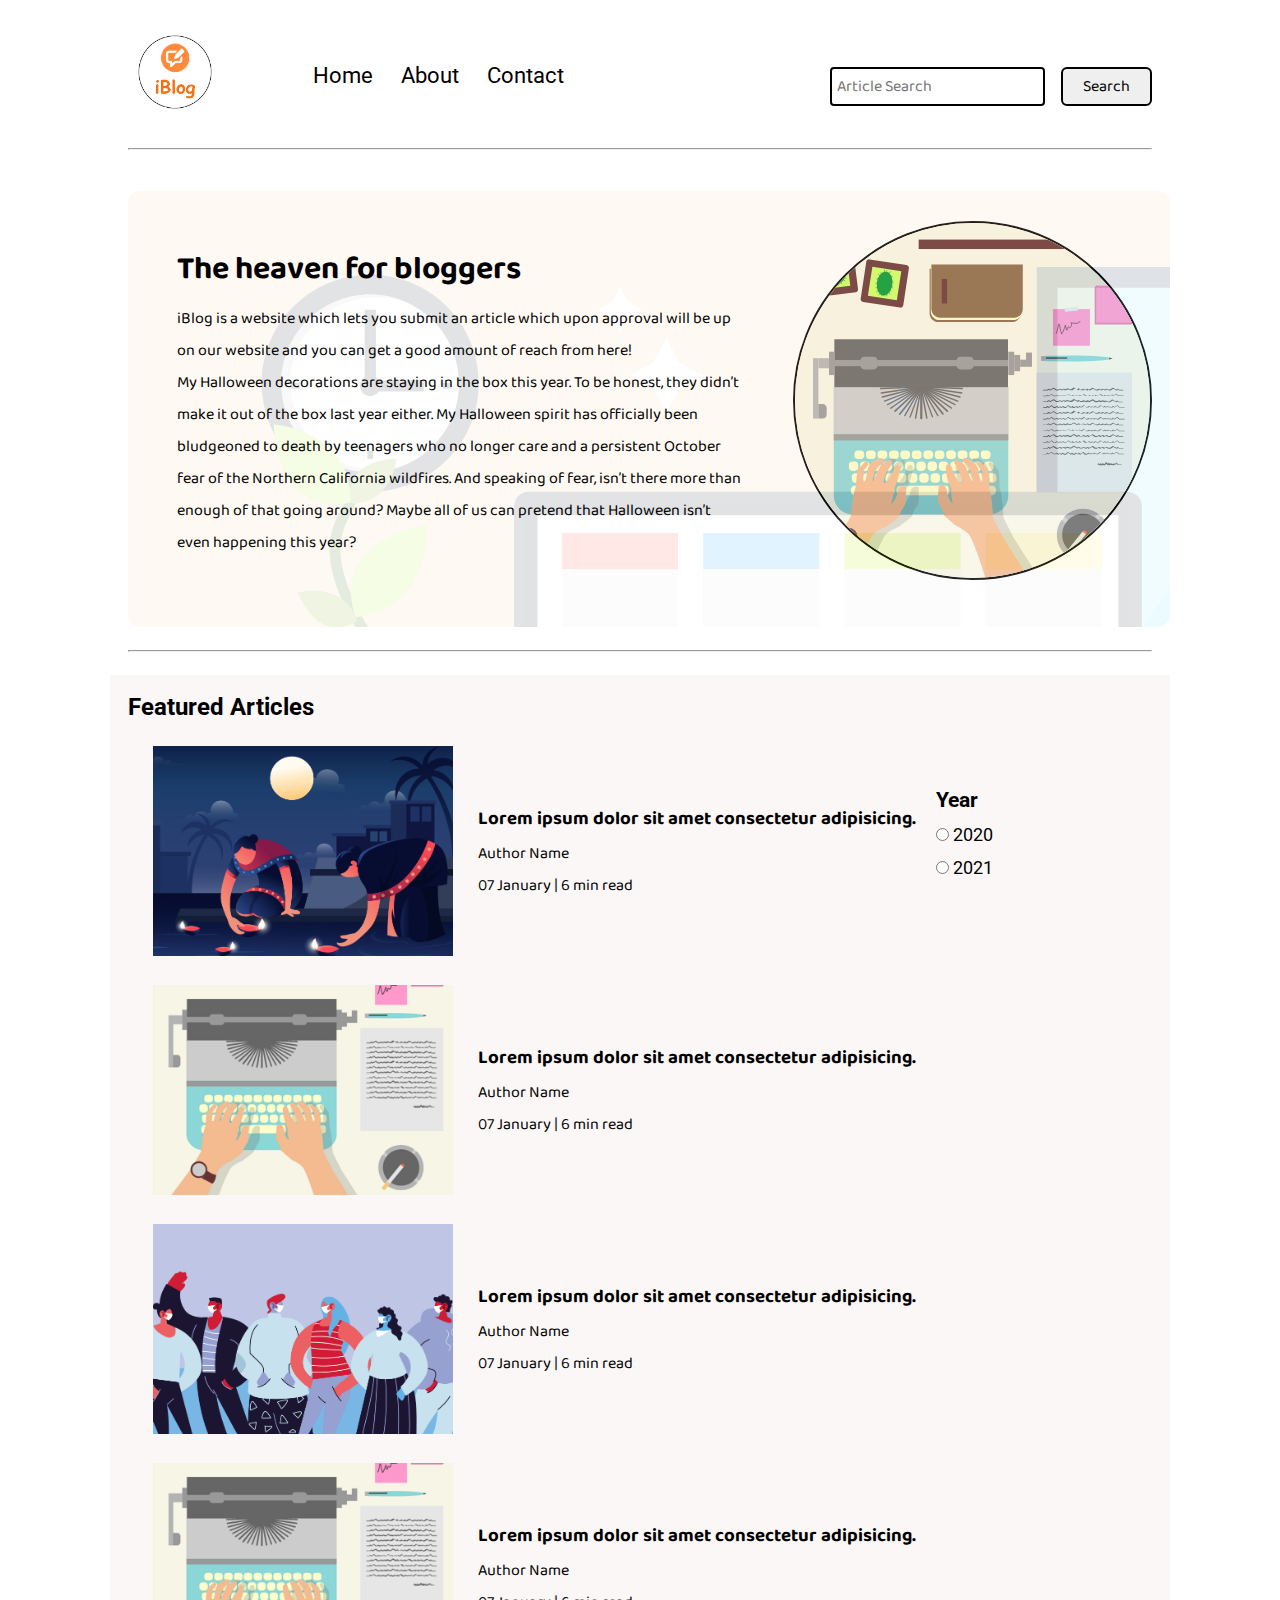
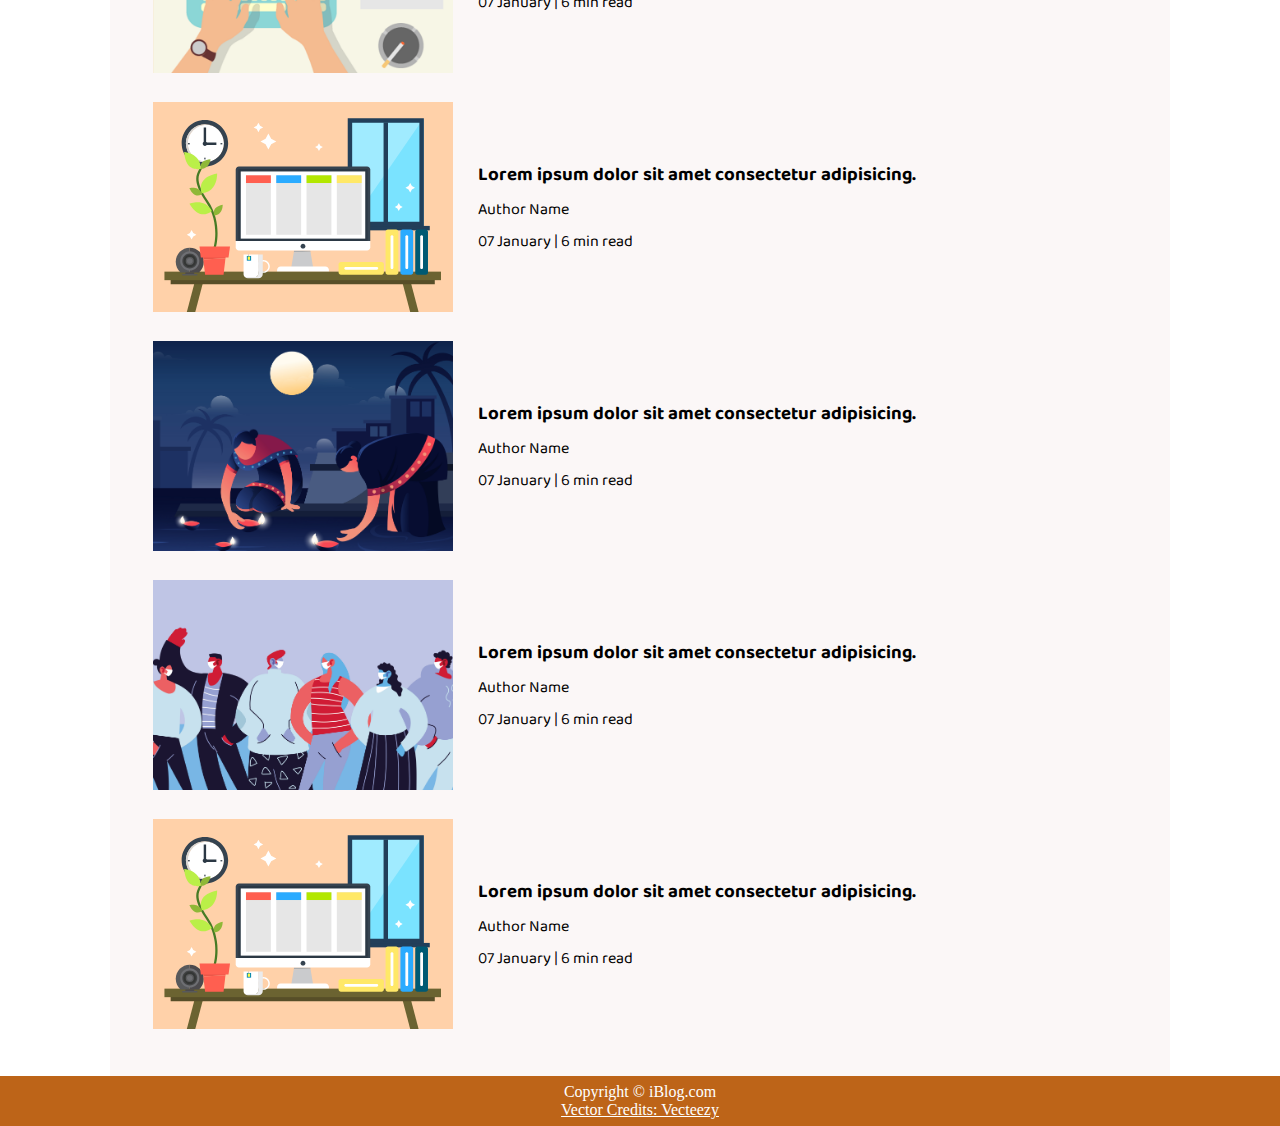
<file: index.html>
<!DOCTYPE html>
<html lang="en">
  <head>
    <meta charset="UTF-8" />
    <meta name="viewport" content="width=device-width, initial-scale=1.0" />
    <link rel="stylesheet" href="css/utils.css" />
    <link rel="stylesheet" href="css/style.css" />
    <link rel="stylesheet" href="css/mobile.css" />
    <title>iBlog - Heaven for bloggers</title>
  </head>

  <body>
    <nav class="navigation max-width-1 m-auto">
      <div class="nav-left">
        <a href="/">
          <span><img src="img/logo.png" width="94px" alt="" /></span>
        </a>
        <ul>
          <li><a href="index.html">Home</a></li>
          <li><a href="blogpost.html">About</a></li>
          <li><a href="contact.html">Contact</a></li>
        </ul>
      </div>
      <div class="nav-right">
        <form action="search.html" method="get">
          <input
            class="form-input"
            type="text"
            name="query"
            placeholder="Article Search"
          />
          <button class="btn">Search</button>
        </form>
      </div>
    </nav>
    <div class="max-width-1 m-auto">
      <hr />
    </div>
    <div class="m-auto content max-width-1 my-2">
      <div class="content-left">
        <h1>The heaven for bloggers</h1>
        <p>
          iBlog is a website which lets you submit an article which upon
          approval will be up on our website and you can get a good amount of
          reach from here!
        </p>
        <p>
          My Halloween decorations are staying in the box this year. To be
          honest, they didn’t make it out of the box last year either. My
          Halloween spirit has officially been bludgeoned to death by teenagers
          who no longer care and a persistent October fear of the Northern
          California wildfires. And speaking of fear, isn’t there more than
          enough of that going around? Maybe all of us can pretend that
          Halloween isn’t even happening this year?
        </p>
      </div>
      <div class="content-right">
        <img src="img/home.svg" alt="iBlog" />
      </div>
    </div>

    <div class="max-width-1 m-auto">
      <hr />
    </div>
    <div class="home-articles max-width-1 m-auto font2">
      <h2>Featured Articles</h2>
      <div class="year-box adjust-year">
        <div>
          <h3>Year</h3>
        </div>
        <div><input type="radio" name="year" id="" /> 2020</div>
        <div><input type="radio" name="year" id="" /> 2021</div>
      </div>
      <div class="home-article">
        <div class="home-article-img">
          <img src="img/3.png" alt="article" />
        </div>
        <div class="home-article-content font1">
          <a href="/blogpost.html">
            <h3>Lorem ipsum dolor sit amet consectetur adipisicing.</h3>
          </a>

          <div>Author Name</div>
          <span>07 January | 6 min read</span>
        </div>
      </div>
      <div class="home-article">
        <div class="home-article-img">
          <img src="img/1.png" alt="article" />
        </div>
        <div class="home-article-content font1">
          <a href="/blogpost.html">
            <h3>Lorem ipsum dolor sit amet consectetur adipisicing.</h3>
          </a>

          <div>Author Name</div>
          <span>07 January | 6 min read</span>
        </div>
      </div>
      <div class="home-article">
        <div class="home-article-img">
          <img src="img/2.png" alt="article" />
        </div>
        <div class="home-article-content font1">
          <a href="/blogpost.html">
            <h3>Lorem ipsum dolor sit amet consectetur adipisicing.</h3>
          </a>

          <div>Author Name</div>
          <span>07 January | 6 min read</span>
        </div>
      </div>
      <div class="home-article">
        <div class="home-article-img">
          <img src="img/1.png" alt="article" />
        </div>
        <div class="home-article-content font1">
          <a href="/blogpost.html">
            <h3>Lorem ipsum dolor sit amet consectetur adipisicing.</h3>
          </a>

          <div>Author Name</div>
          <span>07 January | 6 min read</span>
        </div>
      </div>
      <div class="home-article">
        <div class="home-article-img">
          <img src="img/11.svg" alt="article" />
        </div>
        <div class="home-article-content font1">
          <a href="/blogpost.html">
            <h3>Lorem ipsum dolor sit amet consectetur adipisicing.</h3>
          </a>

          <div>Author Name</div>
          <span>07 January | 6 min read</span>
        </div>
      </div>
      <div class="home-article">
        <div class="home-article-img">
          <img src="img/3.png" alt="article" />
        </div>
        <div class="home-article-content font1">
          <a href="/blogpost.html">
            <h3>Lorem ipsum dolor sit amet consectetur adipisicing.</h3>
          </a>

          <div>Author Name</div>
          <span>07 January | 6 min read</span>
        </div>
      </div>
      <div class="home-article">
        <div class="home-article-img">
          <img src="img/2.png" alt="article" />
        </div>
        <div class="home-article-content font1">
          <a href="/blogpost.html">
            <h3>Lorem ipsum dolor sit amet consectetur adipisicing.</h3>
          </a>

          <div>Author Name</div>
          <span>07 January | 6 min read</span>
        </div>
      </div>
      <div class="home-article">
        <div class="home-article-img">
          <img src="img/11.svg" alt="article" />
        </div>
        <div class="home-article-content font1">
          <a href="/blogpost.html">
            <h3>Lorem ipsum dolor sit amet consectetur adipisicing.</h3>
          </a>

          <div>Author Name</div>
          <span>07 January | 6 min read</span>
        </div>
      </div>
    </div>

    <div class="footer">
      <p>Copyright &copy; iBlog.com</p>
      <a href="https://www.vecteezy.com/free-vector/typewriter"
        >Vector Credits: Vecteezy</a
      >
    </div>
  </body>
</html>
</file>
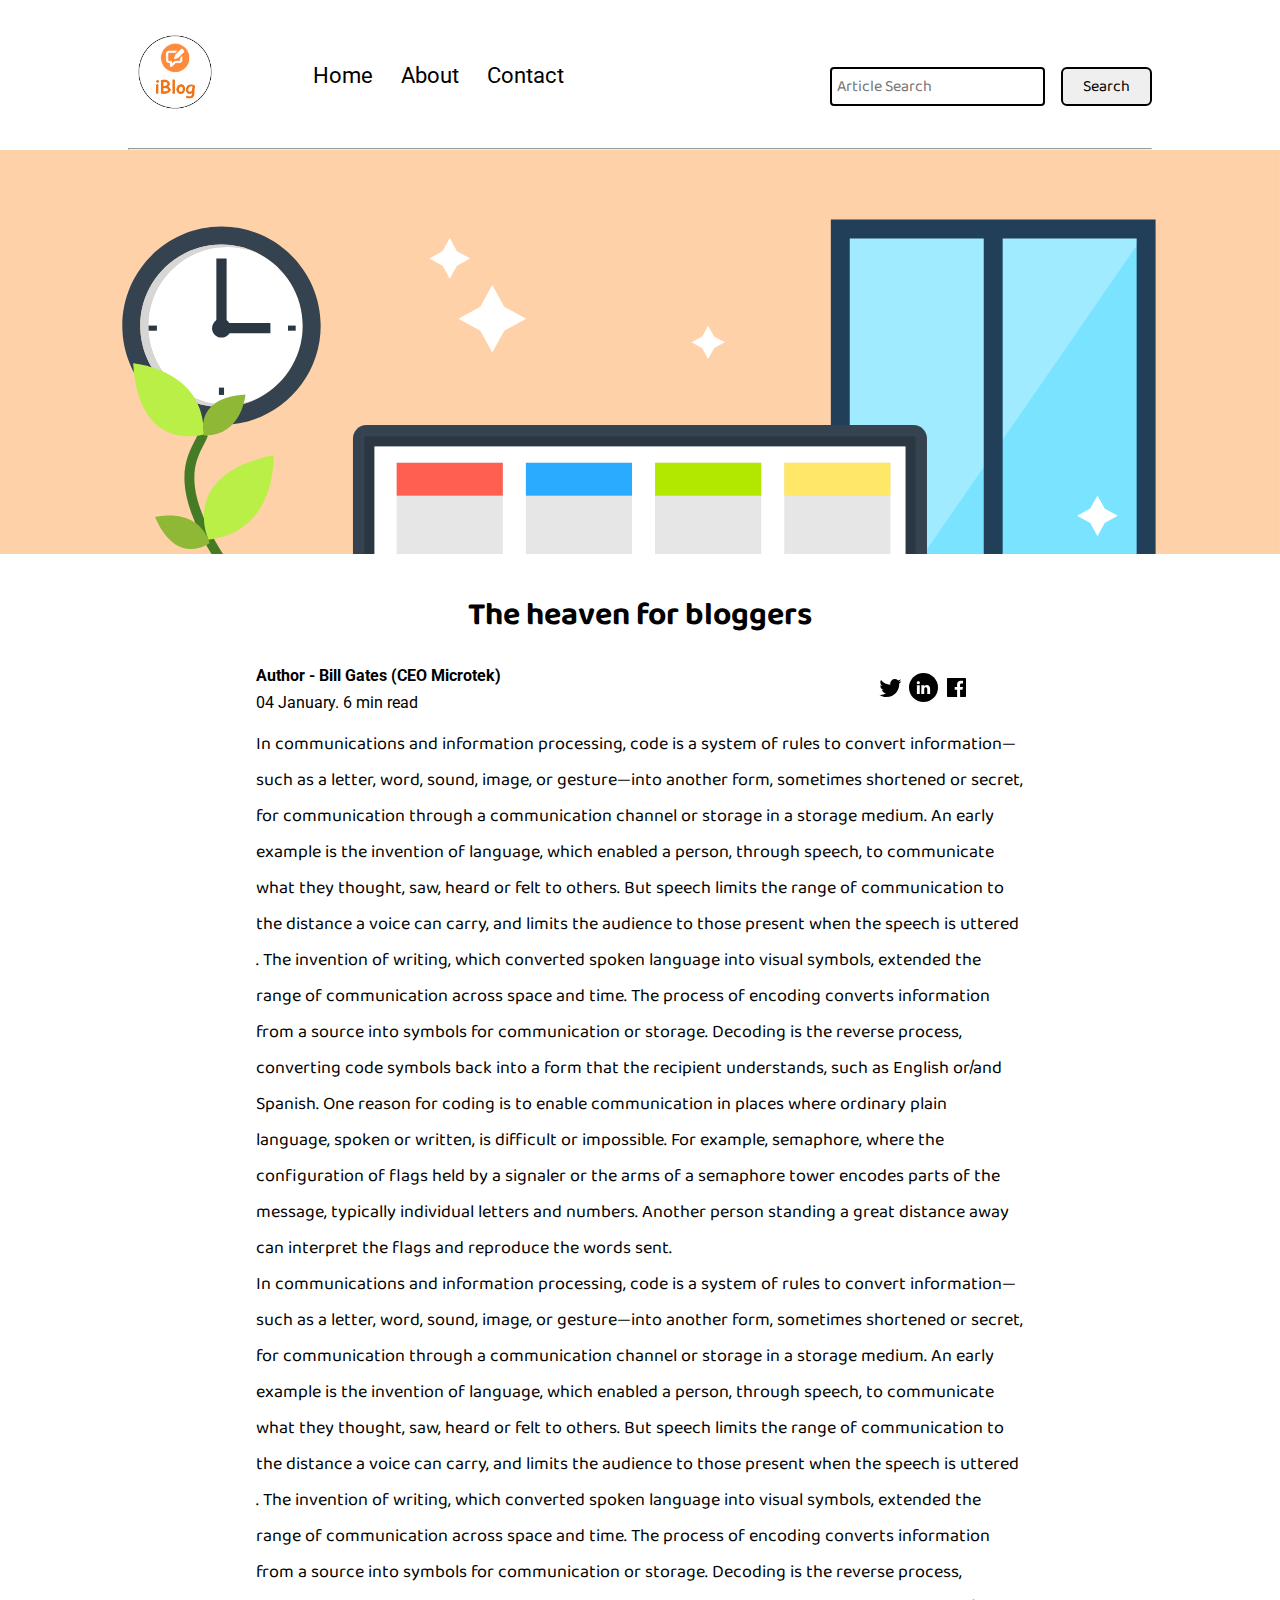
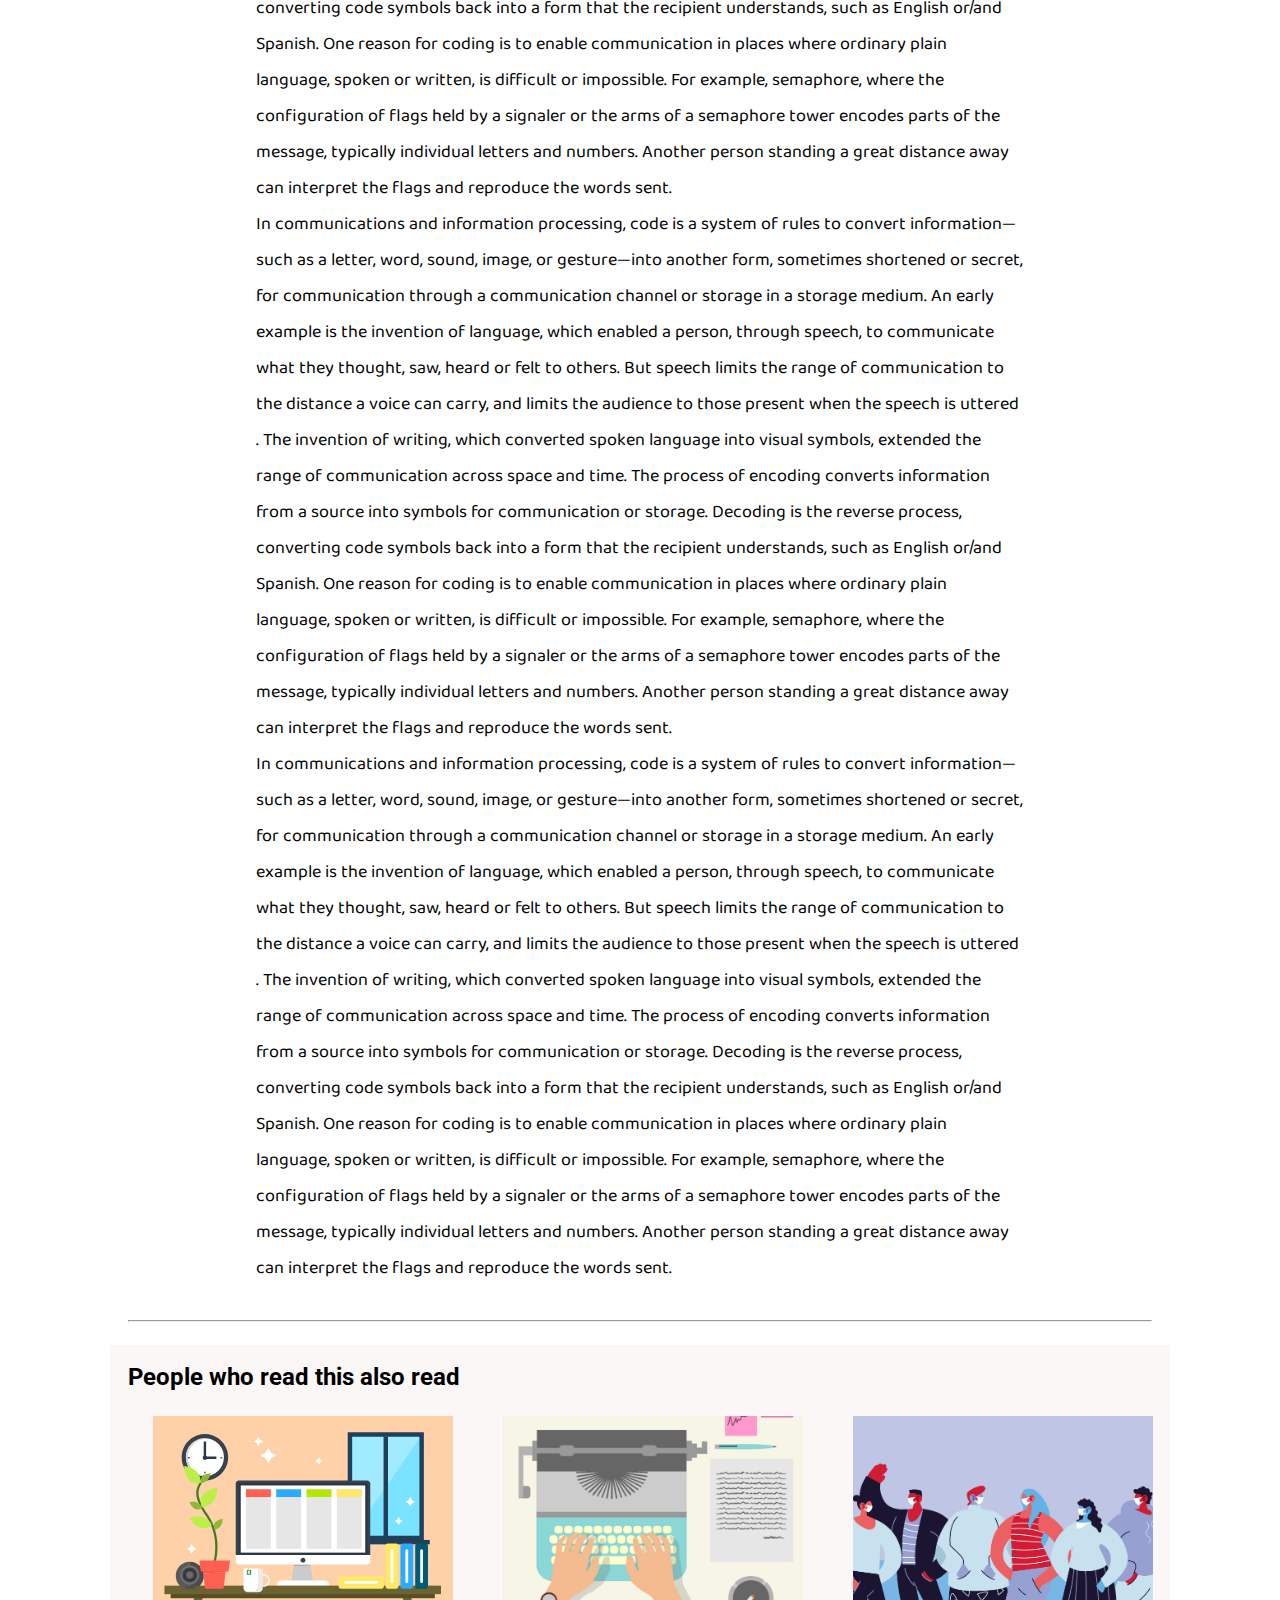
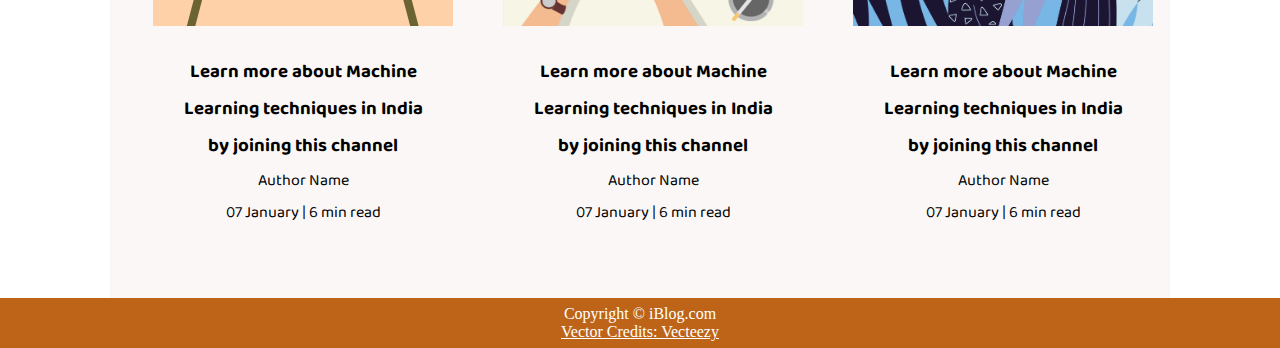
<file: blogpost.html>
<!DOCTYPE html>
<html lang="en">
<head>
    <meta charset="UTF-8">
    <meta name="viewport" content="width=device-width, initial-scale=1.0">
    <link rel="stylesheet" href="css/utils.css">
    <link rel="stylesheet" href="css/style.css">
    <link rel="stylesheet" href="css/blogpost.css">
    <link rel="stylesheet" href="css/mobile.css">
    <title>iBlog - Heaven for bloggers</title>
</head>
<body>
    <nav class="navigation max-width-1 m-auto">
        <div class="nav-left">
            <a href="/">
                <span><img src="img/logo.png" width="94px" alt=""></span>
            </a>
            <ul>
                <li><a href="/">Home</a></li>
                <li><a href="#">About</a></li>
                <li><a href="/contact.html">Contact</a></li>
            </ul>
        </div>
        <div class="nav-right">
            <form action="/search.html" method="get">
                <input class="form-input" type="text" name="query" placeholder="Article Search">
                <button class="btn">Search</button>
            </form>

        </div>

    </nav>
    <div class="max-width-1 m-auto">
        <hr>
    </div>
    <div class="post-img">
        <img src="img/11.svg" alt="">
    </div>
    <div class="m-auto blog-post-content max-width-2 m-auto my-2">
        <h1 class="font1">The heaven for bloggers</h1>
        <div class="blogpost-meta">
            <div class="author-info">
                <div>
                <b>
                  Author - Bill Gates (CEO Microtek)
                </b>
                </div>
                <div>04 January. 6 min read</div>
            </div>
            <div class="social">
                <svg width="29" height="29" class="hk"><path d="M22.05 7.54a4.47 4.47 0 0 0-3.3-1.46 4.53 4.53 0 0 0-4.53 4.53c0 .35.04.7.08 1.05A12.9 12.9 0 0 1 5 6.89a5.1 5.1 0 0 0-.65 2.26c.03 1.6.83 2.99 2.02 3.79a4.3 4.3 0 0 1-2.02-.57v.08a4.55 4.55 0 0 0 3.63 4.44c-.4.08-.8.13-1.21.16l-.81-.08a4.54 4.54 0 0 0 4.2 3.15 9.56 9.56 0 0 1-5.66 1.94l-1.05-.08c2 1.27 4.38 2.02 6.94 2.02 8.3 0 12.86-6.9 12.84-12.85.02-.24 0-.43 0-.65a8.68 8.68 0 0 0 2.26-2.34c-.82.38-1.7.62-2.6.72a4.37 4.37 0 0 0 1.95-2.51c-.84.53-1.81.9-2.83 1.13z"></path></svg>

                <svg style="background: black;
                border-radius: 21px;" width="29" height="29" viewBox="0 0 29 29" fill="none" class="hk"><path d="M5 6.36C5 5.61 5.63 5 6.4 5h16.2c.77 0 1.4.61 1.4 1.36v16.28c0 .75-.63 1.36-1.4 1.36H6.4c-.77 0-1.4-.6-1.4-1.36V6.36z"></path><path fill-rule="evenodd" clip-rule="evenodd" d="M10.76 20.9v-8.57H7.89v8.58h2.87zm-1.44-9.75c1 0 1.63-.65 1.63-1.48-.02-.84-.62-1.48-1.6-1.48-.99 0-1.63.64-1.63 1.48 0 .83.62 1.48 1.59 1.48h.01zM12.35 20.9h2.87v-4.79c0-.25.02-.5.1-.7.2-.5.67-1.04 1.46-1.04 1.04 0 1.46.8 1.46 1.95v4.59h2.87v-4.92c0-2.64-1.42-3.87-3.3-3.87-1.55 0-2.23.86-2.61 1.45h.02v-1.24h-2.87c.04.8 0 8.58 0 8.58z" fill="#fff"></path></svg>

                <svg width="29" height="29" class="hk"><path d="M23.2 5H5.8a.8.8 0 0 0-.8.8V23.2c0 .44.35.8.8.8h9.3v-7.13h-2.38V13.9h2.38v-2.38c0-2.45 1.55-3.66 3.74-3.66 1.05 0 1.95.08 2.2.11v2.57h-1.5c-1.2 0-1.48.57-1.48 1.4v1.96h2.97l-.6 2.97h-2.37l.05 7.12h5.1a.8.8 0 0 0 .79-.8V5.8a.8.8 0 0 0-.8-.79"></path></svg>

            </div>
        </div>
         <p class="font1">In communications and information processing, code is a system of rules to convert information—such as a letter, word, sound, image, or gesture—into another form, sometimes shortened or secret, for communication through a communication channel or storage in a storage medium. An early example is the invention of language, which enabled a person, through speech, to communicate what they thought, saw, heard or felt to others. But speech limits the range of communication to the distance a voice can carry, and limits the audience to those present when the speech is uttered . The invention of writing, which converted spoken language into visual symbols, extended the range of communication across space and time.

            The process of encoding converts information from a source into symbols for communication or storage. Decoding is the reverse process, converting code symbols back into a form that the recipient understands, such as English or/and Spanish.
            
            One reason for coding is to enable communication in places where ordinary plain language, spoken or written, is difficult or impossible. For example, semaphore, where the configuration of flags held by a signaler or the arms of a semaphore tower encodes parts of the message, typically individual letters and numbers. Another person standing a great distance away can interpret the flags and reproduce the words sent.</p>
         <p class="font1">In communications and information processing, code is a system of rules to convert information—such as a letter, word, sound, image, or gesture—into another form, sometimes shortened or secret, for communication through a communication channel or storage in a storage medium. An early example is the invention of language, which enabled a person, through speech, to communicate what they thought, saw, heard or felt to others. But speech limits the range of communication to the distance a voice can carry, and limits the audience to those present when the speech is uttered . The invention of writing, which converted spoken language into visual symbols, extended the range of communication across space and time.

            The process of encoding converts information from a source into symbols for communication or storage. Decoding is the reverse process, converting code symbols back into a form that the recipient understands, such as English or/and Spanish.
            
            One reason for coding is to enable communication in places where ordinary plain language, spoken or written, is difficult or impossible. For example, semaphore, where the configuration of flags held by a signaler or the arms of a semaphore tower encodes parts of the message, typically individual letters and numbers. Another person standing a great distance away can interpret the flags and reproduce the words sent.</p>
         <p class="font1">In communications and information processing, code is a system of rules to convert information—such as a letter, word, sound, image, or gesture—into another form, sometimes shortened or secret, for communication through a communication channel or storage in a storage medium. An early example is the invention of language, which enabled a person, through speech, to communicate what they thought, saw, heard or felt to others. But speech limits the range of communication to the distance a voice can carry, and limits the audience to those present when the speech is uttered . The invention of writing, which converted spoken language into visual symbols, extended the range of communication across space and time.

            The process of encoding converts information from a source into symbols for communication or storage. Decoding is the reverse process, converting code symbols back into a form that the recipient understands, such as English or/and Spanish.
            
            One reason for coding is to enable communication in places where ordinary plain language, spoken or written, is difficult or impossible. For example, semaphore, where the configuration of flags held by a signaler or the arms of a semaphore tower encodes parts of the message, typically individual letters and numbers. Another person standing a great distance away can interpret the flags and reproduce the words sent.</p>
         <p class="font1">In communications and information processing, code is a system of rules to convert information—such as a letter, word, sound, image, or gesture—into another form, sometimes shortened or secret, for communication through a communication channel or storage in a storage medium. An early example is the invention of language, which enabled a person, through speech, to communicate what they thought, saw, heard or felt to others. But speech limits the range of communication to the distance a voice can carry, and limits the audience to those present when the speech is uttered . The invention of writing, which converted spoken language into visual symbols, extended the range of communication across space and time.

            The process of encoding converts information from a source into symbols for communication or storage. Decoding is the reverse process, converting code symbols back into a form that the recipient understands, such as English or/and Spanish.
            
            One reason for coding is to enable communication in places where ordinary plain language, spoken or written, is difficult or impossible. For example, semaphore, where the configuration of flags held by a signaler or the arms of a semaphore tower encodes parts of the message, typically individual letters and numbers. Another person standing a great distance away can interpret the flags and reproduce the words sent.</p>
    </div>

    <div class="max-width-1 m-auto"><hr></div>
    <div class="home-articles max-width-1 m-auto font2">
        <h2>People who read this also read</h2>
        <div class="row">

       
        <div class="home-article more-post">
            <div class="home-article-img">
                <img src="img/11.svg" alt="article">
            </div>
            <div class="home-article-content font1 center">
                <a href="/blogpost.html"><h3>Learn more about Machine Learning techniques in India by joining this channel</h3></a>
                
                <div>Author Name</div>
                <span>07 January | 6 min read</span>
            </div>
        </div>
        <div class="home-article more-post">
            <div class="home-article-img">
                <img src="img/1.png" alt="article">
            </div>
            <div class="home-article-content font1 center">
                <a href="/blogpost.html"><h3>Learn more about Machine Learning techniques in India by joining this channel</h3></a>
                
                <div>Author Name</div>
                <span>07 January | 6 min read</span>
            </div>
        </div>
        <div class="home-article more-post">
            <div class="home-article-img">
                <img src="img/2.png" alt="article">
            </div>
            <div class="home-article-content font1 center">
                <a href="/blogpost.html"><h3>Learn more about Machine Learning techniques in India by joining this channel</h3></a>
                
                <div>Author Name</div>
                <span>07 January | 6 min read</span>
            </div>
        </div>
        
    </div>
    </div>

    <div class="footer">
        <p>Copyright &copy; iBlog.com </p>
         <a href="https://www.vecteezy.com/free-vector/typewriter">Vector Credits: Vecteezy</a> 
    </div>
</body>
</html>
</file>
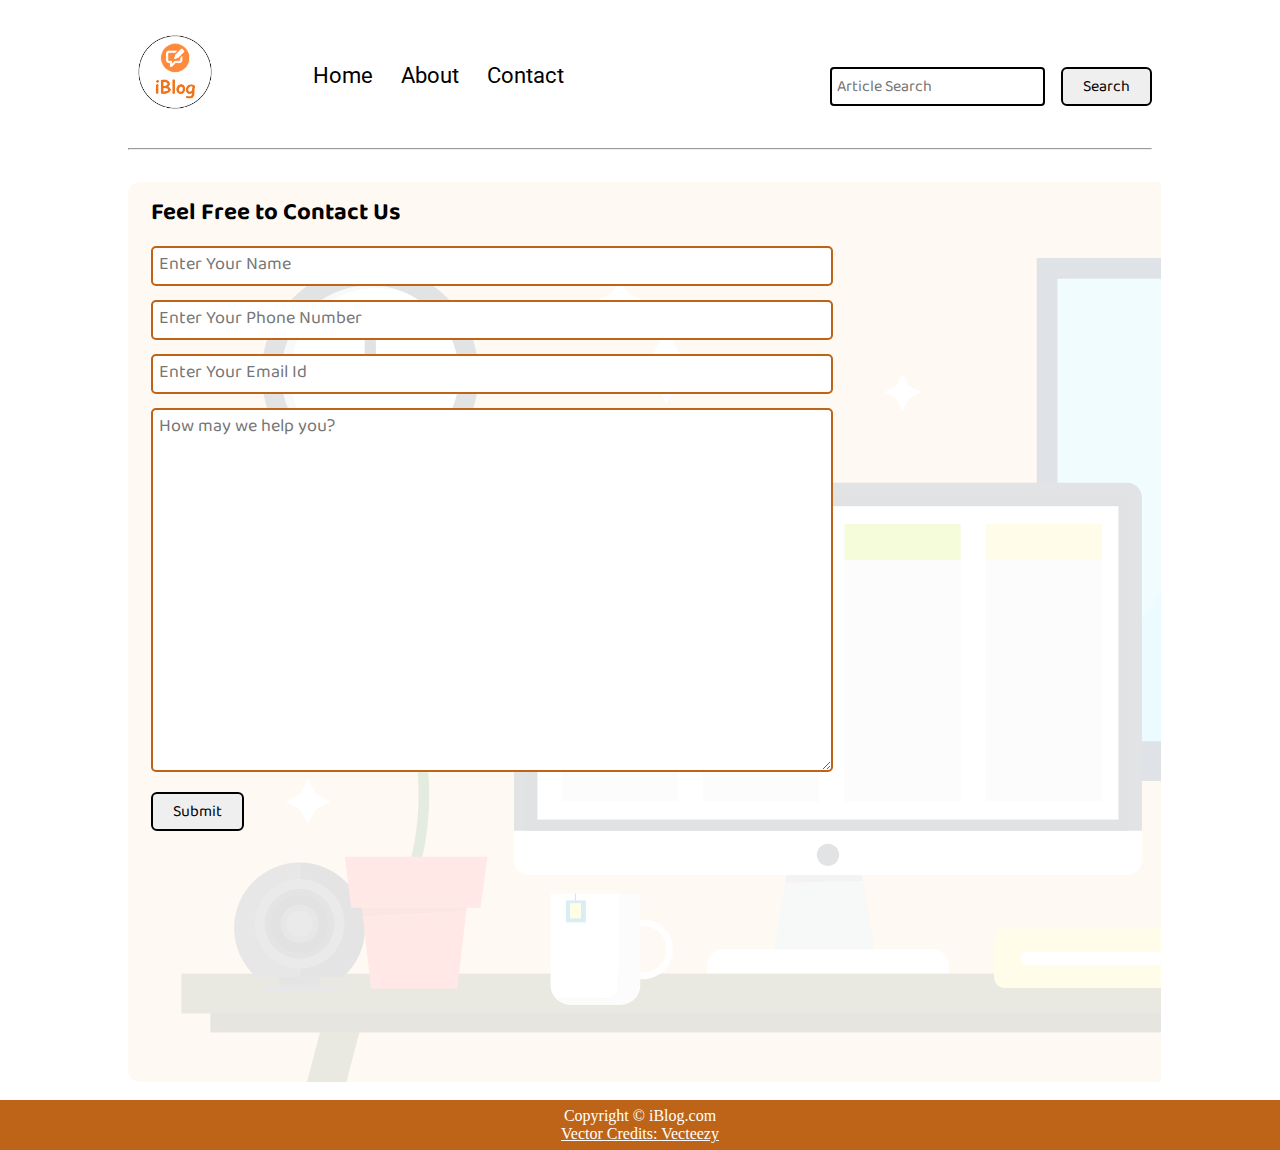
<file: contact.html>
<!DOCTYPE html>
<html lang="en">
<head>
    <meta charset="UTF-8">
    <meta name="viewport" content="width=device-width, initial-scale=1.0">
    <link rel="stylesheet" href="css/utils.css">
    <link rel="stylesheet" href="css/style.css">
    <link rel="stylesheet" href="css/contact.css">
    <link rel="stylesheet" href="css/mobile.css">
    <title>iBlog - Heaven for bloggers</title>
</head>
<body>
    <nav class="navigation max-width-1 m-auto">
        <div class="nav-left">
            <a href="/">
                <span><img src="img/logo.png" width="94px" alt=""></span>
            </a>
            <ul>
                <li><a href="/">Home</a></li>
                <li><a href="#">About</a></li>
                <li><a href="/contact.html">Contact</a></li>
            </ul>
        </div>
        <div class="nav-right">
            <form action="/search.html" method="get">
                <input class="form-input" type="text" name="query" placeholder="Article Search">
                <button class="btn">Search</button>
            </form>

        </div>

    </nav>
    <div class="max-width-1 m-auto">
        <hr>
    </div>
    <div class="contact-content font1 max-width-1 m-auto">
        <div class="max-width-1 m-auto mx-1">
            <h2>Feel Free to Contact Us</h2>
            <div class="contact-form">
                <div class="form-box">
                    <input type="text" placeholder="Enter Your Name">
                </div>
                <div class="form-box">
                    <input type="text" placeholder="Enter Your Phone Number">
                </div>
                <div class="form-box">
                    <input type="text" placeholder="Enter Your Email Id">
                </div>
                <div class="form-box">
                    <textarea name="" id="" cols="30" rows="10" placeholder="How may we help you?"></textarea>
                </div>
                <div class="form-box">
                    <button class="btn">Submit</button>
                </div>

            </div>
        </div>

    </div>
 

   

    <div class="footer">
        <p>Copyright &copy; iBlog.com </p>
         <a href="https://www.vecteezy.com/free-vector/typewriter">Vector Credits: Vecteezy</a> 
    </div>
</body>
</html>
</file>
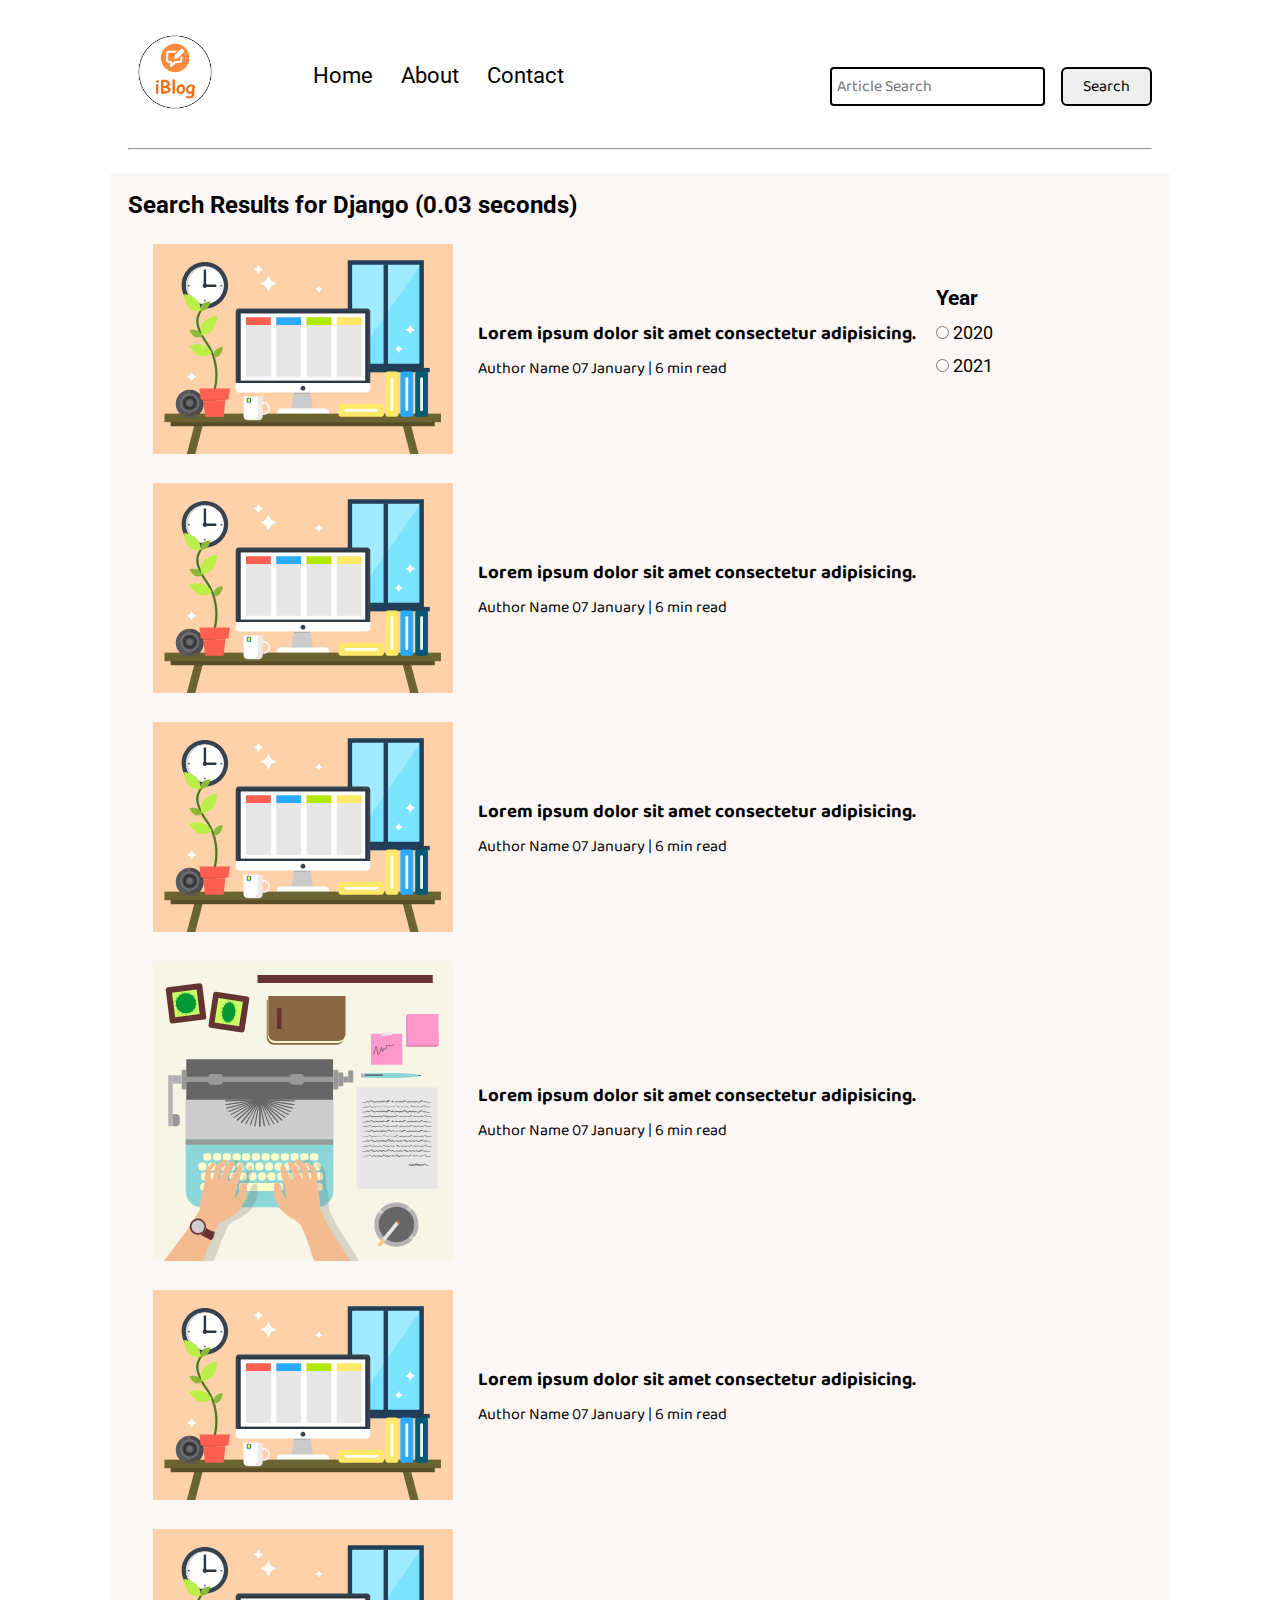
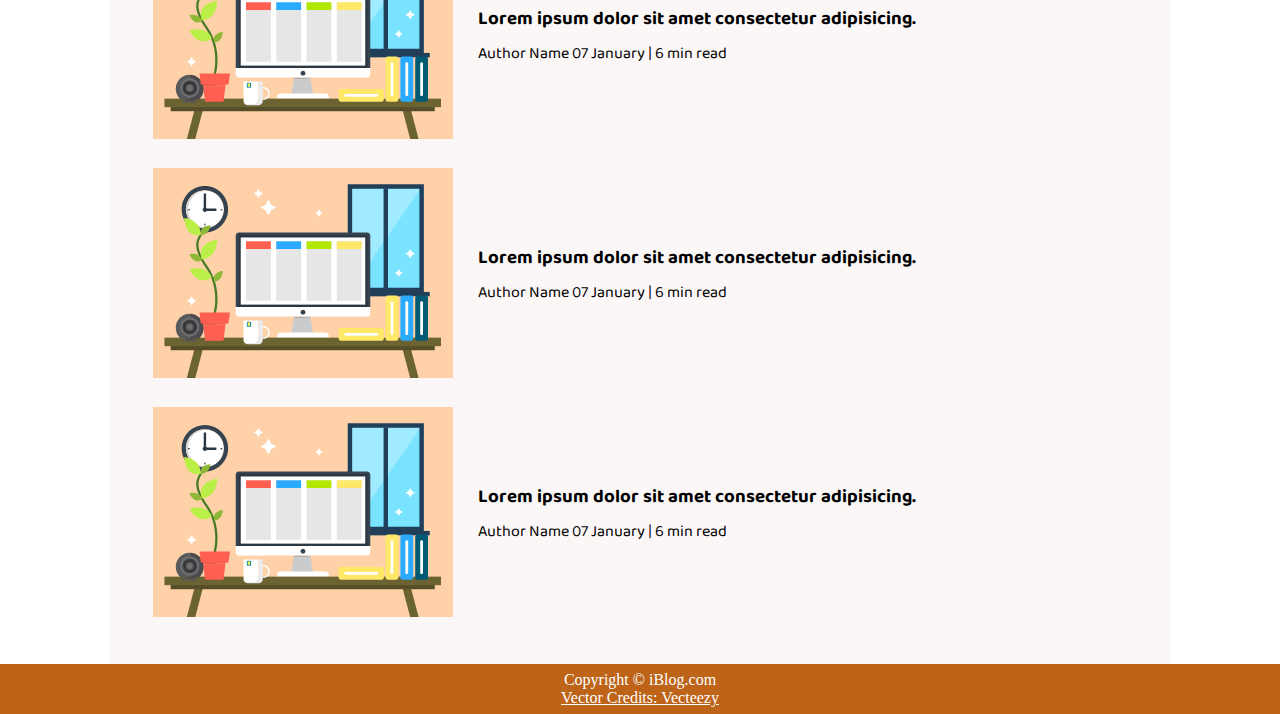
<file: search.html>
<!DOCTYPE html>
<html lang="en">
  <head>
    <meta charset="UTF-8" />
    <meta name="viewport" content="width=device-width, initial-scale=1.0" />
    <link rel="stylesheet" href="css/utils.css" />
    <link rel="stylesheet" href="css/style.css" />
    <link rel="stylesheet" href="css/mobile.css" />
    <title>iBlog - Heaven for bloggers</title>
  </head>
  <body>
    <nav class="navigation max-width-1 m-auto">
      <div class="nav-left">
        <a href="/">
          <span><img src="img/logo.png" width="94px" alt="" /></span>
        </a>
        <ul>
          <li><a href="index.html">Home</a></li>
          <li><a href="blogpost.html">About</a></li>
          <li><a href="contact.html">Contact</a></li>
        </ul>
      </div>
      <div class="nav-right">
        <form action="search.html" method="get">
          <input
            class="form-input"
            type="text"
            name="query"
            placeholder="Article Search"
          />
          <button class="btn">Search</button>
        </form>
      </div>
    </nav>

    <div class="max-width-1 m-auto"><hr /></div>
    <div class="home-articles max-width-1 m-auto font2">
      <h2>Search Results for Django (0.03 seconds)</h2>
      <div class="year-box adjust-year">
        <div>
          <h3>Year</h3>
        </div>
        <div><input type="radio" name="year" id="" /> 2020</div>
        <div><input type="radio" name="year" id="" /> 2021</div>
      </div>
      <div class="home-article">
        <div class="home-article-img">
          <img src="img/11.svg" alt="article" />
        </div>
        <div class="home-article-content font1">
          <a href="/blogpost.html"
            ><h3>Lorem ipsum dolor sit amet consectetur adipisicing.</h3></a
          >

          <span>Author Name</span>
          <span>07 January | 6 min read</span>
        </div>
      </div>
      <div class="home-article">
        <div class="home-article-img">
          <img src="img/11.svg" alt="article" />
        </div>
        <div class="home-article-content font1">
          <a href="/blogpost.html"
            ><h3>Lorem ipsum dolor sit amet consectetur adipisicing.</h3></a
          >

          <span>Author Name</span>
          <span>07 January | 6 min read</span>
        </div>
      </div>
      <div class="home-article">
        <div class="home-article-img">
          <img src="img/11.svg" alt="article" />
        </div>
        <div class="home-article-content font1">
          <a href="/blogpost.html"
            ><h3>Lorem ipsum dolor sit amet consectetur adipisicing.</h3></a
          >

          <span>Author Name</span>
          <span>07 January | 6 min read</span>
        </div>
      </div>
      <div class="home-article">
        <div class="home-article-img">
          <img src="img/home.svg" alt="article" />
        </div>
        <div class="home-article-content font1">
          <a href="/blogpost.html"
            ><h3>Lorem ipsum dolor sit amet consectetur adipisicing.</h3></a
          >

          <span>Author Name</span>
          <span>07 January | 6 min read</span>
        </div>
      </div>
      <div class="home-article">
        <div class="home-article-img">
          <img src="img/11.svg" alt="article" />
        </div>
        <div class="home-article-content font1">
          <a href="/blogpost.html"
            ><h3>Lorem ipsum dolor sit amet consectetur adipisicing.</h3></a
          >

          <span>Author Name</span>
          <span>07 January | 6 min read</span>
        </div>
      </div>
      <div class="home-article">
        <div class="home-article-img">
          <img src="img/11.svg" alt="article" />
        </div>
        <div class="home-article-content font1">
          <a href="/blogpost.html"
            ><h3>Lorem ipsum dolor sit amet consectetur adipisicing.</h3></a
          >

          <span>Author Name</span>
          <span>07 January | 6 min read</span>
        </div>
      </div>
      <div class="home-article">
        <div class="home-article-img">
          <img src="img/11.svg" alt="article" />
        </div>
        <div class="home-article-content font1">
          <a href="/blogpost.html"
            ><h3>Lorem ipsum dolor sit amet consectetur adipisicing.</h3></a
          >

          <span>Author Name</span>
          <span>07 January | 6 min read</span>
        </div>
      </div>
      <div class="home-article">
        <div class="home-article-img">
          <img src="img/11.svg" alt="article" />
        </div>
        <div class="home-article-content font1">
          <a href="/blogpost.html"
            ><h3>Lorem ipsum dolor sit amet consectetur adipisicing.</h3></a
          >

          <span>Author Name</span>
          <span>07 January | 6 min read</span>
        </div>
      </div>
    </div>

    <div class="footer">
      <p>Copyright &copy; iBlog.com</p>
      <a href="https://www.vecteezy.com/free-vector/typewriter"
        >Vector Credits: Vecteezy</a
      >
    </div>
  </body>
</html>
</file>
<file: css/utils.css>
@import url("https://fonts.googleapis.com/css2?family=Roboto&display=swap");
@import url("https://fonts.googleapis.com/css2?family=Baloo+Bhaina+2:wght@500&display=swap");
:root { 
  --main-bg-color: #bd6418;
  --font1: "Baloo Bhaina 2", cursive;
  --font2: "Roboto", sans-serif;
}

.center{
  text-align: center
}

.font1 {
  font-family: var(--font1);
}
.font2 {
  font-family: var(--font2);
}

.max-width-1 {
  max-width: 80vw;
}

.max-width-2 {
  max-width: 60vw;
}

.m-auto {
  margin: auto;
}

.mx-1{
  margin-left: 23px;
  margin-right: 23px;
}

.my-2{
  margin-top: 32px;
  margin-bottom: 32px;
}

.btn {
  padding: 0px 20px;
  padding-top: 3px;
  border: 2px solid black;
  border-radius: 6px;
  font-family: var(--font1);
  font-size: 16px;
  cursor: pointer;
  transition: all 0.3s ease-in-out;
}

.btn:hover {
  color: white;
  background: var(--main-bg-color);
}

.form-input {
  padding: 0px 5px;
  padding-top: 3px;
  font-size: 16px;
  border: 2px solid black;
  border-radius: 4px;
  margin: 0 13px;
  font-family: var(--font1);
}

.form-box input, textarea{
  width: 52vw;
  padding: 0px 6px;
  margin: 7px 0;
  font-size: 18px;
  font-family: var(--font1);
  border: 2px solid var(--main-bg-color);
    border-radius: 5px;
}
</file>
<file: css/style.css>
* {
  margin: 0;
  padding: 0; 
}

.navigation {
  margin-top: 25px;
  font-family: var(--font1);
  /* height: 74px;  */
  display: flex;
  justify-content: space-between;
  align-items: center;
}

.nav-left {
  display: flex;
}

.nav-left span {
  font-size: 35px;
  padding-top: 10px;
}

.nav-left ul {
  display: flex;
  align-items: center;
  margin: 0 77px;
  font-size: 22px;
  padding-bottom: 23px;
}

.nav-left ul li {
  list-style: none;
  margin: 0 14px;
  font-family: var(--font2);
  transition: all 0.3s ease-in-out;
}

.nav-left ul li a {
  text-decoration: none;
  color: black;
}

.nav-left ul li a:hover {
  color: var(--main-bg-color);
  font-weight: bolder;
}

.content {
  height: 100%;
  display: flex;
  margin-top: 32px;
  padding: 9px;
  position: relative;
}

.content::after {
  content: "";
  background-image: url("../img/11.svg");
  position: absolute;
  width: 100%;
  height: inherit;
  opacity: 0.15;
  border-radius: 12px;
}

.content-left {
  font-family: var(--font1);
  display: flex;
  flex-direction: column;
  justify-content: center;
  padding: 49px;
  z-index: 1;
}

.content-right {
  display: flex;
  align-items: center;
  justify-content: center;
}

.content-right img {
  height: 355px;
  border: 2px solid black;
  border-radius: 200px;
}

.home-articles {
  padding: 18px;
  background-color: rgb(248, 239, 239, 0.5);
  margin-top: 23px;
  position: relative;
}

.year-box {
  position: absolute;  
  right: 0px;
  top: 100px;
  width: 234px;
  height: 255px;
  font-size: 18px;
}

.year-box div {
  margin: 12px 0px;
}

.home-article {
  display: flex;
  margin: 25px;
}

.home-article img {
  width: 300px;
}

.home-article-content {
  align-self: center;
  padding: 25px;
}

.home-article-content a {
  text-decoration: none;
  color: black;
}
/* .home-articles{} */
.footer {
  height: 50px;
  background-color: var(--main-bg-color);
  display: flex;
  align-items: center;
  justify-content: center;
  color: white;
  flex-direction: column;
}

.footer a {
  color: white;
}
</file>
<file: css/mobile.css>
@media screen and (max-width: 1200px) {
  .navigation {
    flex-direction: column;
    margin-bottom: 23px;
  }

  .nav-left {
    flex-direction: column;
    text-align: center;
  }

  .content-right {
    display: none;
  }

  .home-article {
    flex-direction: column;
  }

  .home-article-img {
    text-align: center;
  }

  .year-box {
    top: 25px;
    left: 60vw;
    font-size: 11px;
    display: flex;
  }

  .year-box div {
    padding: 0 3px;
    margin: 0;
  }

  .home-article img {
    width: 70vw;
  }
  .form-input {
    width: 50%;
  }
  .form-box input,
  textarea {
    width: 66vw;
  }
  .row {
    flex-direction: column;
  }
  .social {
    padding: 0;
  }
  .post-img {
    height: auto;
  }
  .adjust-year {
    position: static;
    height: auto;
    padding: 12px 0px;
    display: flex;
    justify-content: flex-end;
    width: 100%;
  }
}
</file>
<file: css/blogpost.css>
.post-img{
    height: 404px;
    overflow: hidden; 
}
.post-img img{
    width: 100%;
}
.blog-post-content{
    /* background-color: rebeccapurple; */
}
.blog-post-content h1{
    text-align: center;
}
.blog-post-content p{
    font-size: 18px; 
}

.row{
    display: flex;
}
.more-post{
    flex-direction: column; 
    align-items: center;
}
.blogpost-meta{ 
    display: flex;
    justify-content: space-between;
}

.author-info{
    margin: 12px 0;
}
.author-info div{
    padding: 4px 0px;
    font-family: var(--font2);
}
.social{
    padding-right: 53px;
    align-self: center;
    cursor: pointer;
}
</file>
<file: css/contact.css>
.contact-content{  
    height: 100vh;
    margin-top: 32px;
    padding: 9px;
    position: relative; 
    overflow: hidden;
  }
  
  .contact-content::after {
    content: "";
    background-image: url("../img/11.svg");
    position: absolute;
    top:0;
    width: 100%;
    height: inherit;
    opacity: 0.15;
    border-radius: 12px;
    z-index: -1;
  }
</file>
